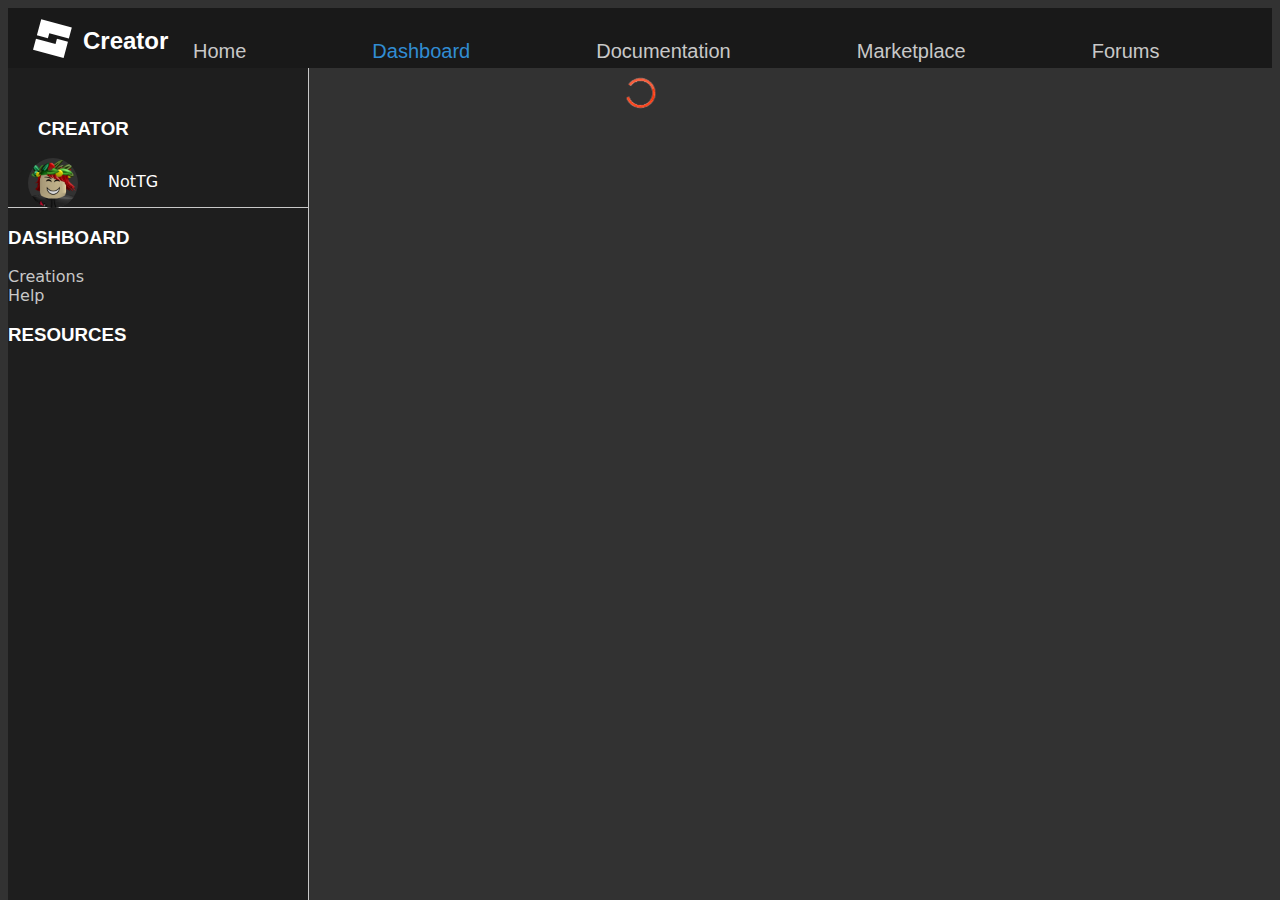
<file: create/develop-items.html>
<!DOCTYPE html>
<html lang="en">
<head>
    <meta charset="UTF-8">
    <meta http-equiv="X-UA-Compatible" content="IE=edge">
    <meta name="viewport" content="width=device-width, initial-scale=1.0">
    <title>Creator Dashboard</title>
    <link rel="icon" type="x-icon" href="l/img/studio_logo_blue.png"><link rel="shortcut icon" type="x-icon" href="l/img/studio_logo_blue.png"><link rel="stylesheet" onerror="Plaidblox.BundleDetector && Plaidblox.BundleDetector.reportBundleError(this)" data-bundlename="bodycss" data-bundle-source="Main" href="l/css/body.2dy88ashd.css"><link rel="icon" type="x-icon" href="l/img/studio_logo_blue.png"><link rel="shortcut icon" type="x-icon" href="l/img/studio_logo_blue.png"><link rel="stylesheet" onerror="Plaidblox.BundleDetector && Plaidblox.BundleDetector.reportBundleError(this)" data-bundlename="bodycss" data-bundle-source="Main" href="l/css/fonts.934efjsfjs.css"><link rel="stylesheet" onerror="Plaidblox.BundleDetector && Plaidblox.BundleDetector.reportBundleError(this)" data-bundlename="bodycss" data-bundle-source="Main" href="https://totallynottg.github.io/web.tgblox/games.tgblox.com/l.css">
</head>
<style>
    .creator-text {
        position: absolute;
        margin-top: -40px;
        margin-left: 75px;
    }
    .pages {
        font-size: 20px;
        margin-left: 110px;
        margin-top: -20px;
        background-color: rgb(25, 25, 25);
        border: 0px;
        color: rgb(200, 200, 200);
        cursor: pointer;
        transition: background-color 0.5s;
        height: 30px;
    }
    .on-tab {
        color: rgb(49, 141, 211);
    }
    .pages:hover {
        background-color: rgb(35, 35, 35);
    }
    .side-nav {
        background-color: rgb(30, 30, 30);
        width: 300px;
        height: 1000px;
        border-right: 0.5px solid rgb(200, 200, 200);
        position: fixed;
    }
    .cretext {
        position: absolute;
        margin-top: 50px;
        margin-left: 30px;
    }
    .profile {
        width: 50px;
        border-radius: 100px;
        background-color: rgb(50, 50, 50);
        margin-top: 90px;
        margin-left: 20px;
    }
    .username {
        margin-left: 100px;
        margin-top: -40px;
    }
    .creator {
        border-bottom: 0.5px solid rgb(200, 200, 200);
    }
    .option-nav {
        margin-left: auto;
        margin-right: auto;
        width: 100%;
        height: 200px;
        background-color: rgb(40, 40, 40);
    }
    .option-nav {
            margin-left: auto;
            margin-right: auto;
            width: 100%;
            height: 200px;
            background-color: rgb(40, 40, 40);
        }
        .creation-text {
            position: absolute;
            margin-left: 350px;
            font-size: 50px;
        }
        .option {
            width: 300px;
            height: 50px;
            margin-left: 300px;
            background-color: rgb(40, 40, 40);
            color: rgb(200, 200, 200);
            border: 0px;
            font-size: 22px;
            margin-top: 150px;
            cursor: pointer;
        }
        .option:hover {
            border-bottom: 1px solid rgb(94, 94, 255);
        }
        .selections {
            margin-left: 300px;
            height: 48px;
            border-bottom: 0.5px solid rgb(200, 200, 200);
            display: flex;
        }
        .sections {
            width: 160px;
            height: 48px;
            background-color: rgb(50,50,50);
            border: 0px;
            font-size: 20px;
            cursor: pointer;
        }
        .off-tab {
            color: white;
        }
        .sections:hover {
            background-color: rgb(60,60,60);
        }
        .model-bundle {
            margin-left: 320px;
            margin-top: 20px;
            display: flex;
        }
        .model-ids {
            width: 150px;
            margin-left: 20px;
        }
        .model-img {
            background-color: rgb(70,70,70);
            border-radius: 10px;
        }
        .footer {
            position: absolute;
            width: 500px;
            height: fit-content;
            margin-top: 600px;
            margin-left: 600px;
        }
        .main-logo {
            width: 200px;
        }
        .mainspinner {
            width: 100%;
            height: 50px;
            background: rgb(50,50,50) url(l/img/circle-loader.gif) no-repeat center;
            background-size: 17%;
            margin-left: 0px;
        }
</style>
<body>
    <nav class="top-nav">
        <a href="creations.html"><img src="l/img/studio_white.svg" class="logo"></a>
        <a href="https://totallynottg.github.io/web.tgblox"><button class="pages">Home</button></a>
        <h2 class="creator-text">Creator</h2>
        <button class="pages on-tab">Dashboard</button>
        <a href="https://totallynottg.github.io/create.tgblox/docs/docs"><button class="pages">Documentation</button></a>
        <a href="https://totallynottg.github.io/create.tgblox/marketplace/models"><button class="pages">Marketplace</button></a>
        <a href="https://totallynottg.github.io/devforums.tgblox"><button class="pages">Forums</button></a>
    </nav>
    <nav class="side-nav">
        <h3 class="cretext">CREATOR</h3>
        <div class="creator">
            <img src="l/img/user-profile.png" class="profile">
            <p class="username">NotTG</p>
        </div>
        <div class="options">
            <h3>DASHBOARD</h3>
            <a href="creations.html">Creations</a>
            <br>
            <a href="help.html">Help</a>
            <h3>RESOURCES</h3>
        </div>
    </nav>

    <div class="main mainspinner"></div>
    <script src='l/js/fill.chuck.ojaif3e0fiJODFJ03RKjf9dsjfjof3434.v1.js'></script>
</body>
</html>
</file>
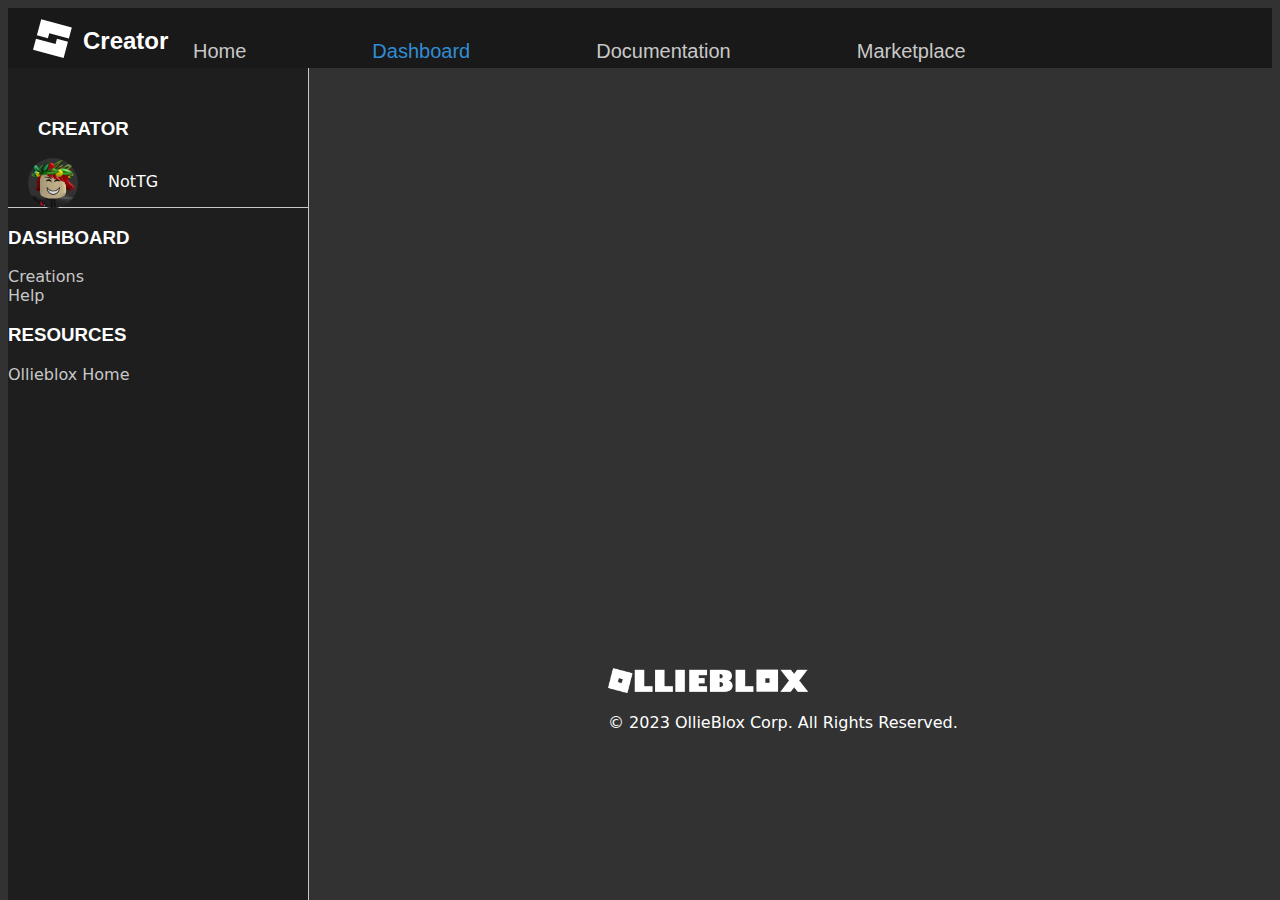
<file: create/help.html>
<!DOCTYPE html>
<html lang="en">
<head>
    <meta charset="UTF-8">
    <meta http-equiv="X-UA-Compatible" content="IE=edge">
    <meta name="viewport" content="width=device-width, initial-scale=1.0">
    <title>Creator Dashboard</title>
    <link rel="icon" type="x-icon" href="l/img/studio_logo_blue.png"><link rel="shortcut icon" type="x-icon" href="l/img/studio_logo_blue.png"><link rel="stylesheet" onerror="Plaidblox.BundleDetector && Plaidblox.BundleDetector.reportBundleError(this)" data-bundlename="bodycss" data-bundle-source="Main" href="l/css/body.2dy88ashd.css"><link rel="icon" type="x-icon" href="l/img/studio_logo_blue.png"><link rel="shortcut icon" type="x-icon" href="l/img/studio_logo_blue.png"><link rel="stylesheet" onerror="Plaidblox.BundleDetector && Plaidblox.BundleDetector.reportBundleError(this)" data-bundlename="bodycss" data-bundle-source="Main" href="l/css/fonts.934efjsfjs.css"><link rel="stylesheet" onerror="Plaidblox.BundleDetector && Plaidblox.BundleDetector.reportBundleError(this)" data-bundlename="bodycss" data-bundle-source="Main" href="https://totallynottg.github.io/web.tgblox/games.tgblox.com/l.css">
    <style>
        .creator-text {
            position: absolute;
            margin-top: -40px;
            margin-left: 75px;
        }
        .pages {
            font-size: 20px;
            margin-left: 110px;
            margin-top: -20px;
            background-color: rgb(25, 25, 25);
            border: 0px;
            color: rgb(200, 200, 200);
            cursor: pointer;
            transition: background-color 0.5s;
            height: 30px;
        }
        .on-tab {
            color: rgb(49, 141, 211);
        }
        .pages:hover {
            background-color: rgb(35, 35, 35);
        }
        .side-nav {
            background-color: rgb(30, 30, 30);
            width: 300px;
            height: 1000px;
            border-right: 0.5px solid rgb(200, 200, 200);
            position: fixed;
        }
        .cretext {
            position: absolute;
            margin-top: 50px;
            margin-left: 30px;
        }
        .profile {
            width: 50px;
            border-radius: 100px;
            background-color: rgb(50, 50, 50);
            margin-top: 90px;
            margin-left: 20px;
        }
        .username {
            margin-left: 100px;
            margin-top: -40px;
        }
        .creator {
            border-bottom: 0.5px solid rgb(200, 200, 200);
        }
        .option-nav {
            margin-left: auto;
            margin-right: auto;
            width: 100%;
            height: 200px;
            background-color: rgb(40, 40, 40);
        }
        .creation-text {
            position: absolute;
            margin-left: 350px;
            font-size: 50px;
        }
        .option {
            width: 300px;
            height: 50px;
            margin-left: 300px;
            background-color: rgb(40, 40, 40);
            color: rgb(200, 200, 200);
            border: 0px;
            font-size: 22px;
            margin-top: 150px;
            cursor: pointer;
        }
        .option:hover {
            border-bottom: 1px solid rgb(94, 94, 255);
        }
        .footer {
            position: absolute;
            width: 500px;
            height: fit-content;
            margin-top: 600px;
            margin-left: 600px;
        }
        .main-logo {
            width: 200px;
        }
    </style>
</head>
<body>
    <nav class="top-nav">
        <a href="creations.html"><img src="l/img/studio_white.svg" class="logo"></a>
        <h2 class="creator-text">Creator</h2>
        <a href="https://totallynottg.github.io/create.tgblox/docs/docs"><button class="pages">Home</button></a>
        <button class="pages on-tab">Dashboard</button>
        <a href="https://totallynottg.github.io/create.tgblox/docs/docs"><button class="pages">Documentation</button></a>
        <a href="https://totallynottg.github.io/create.tgblox/marketplace/models"><button class="pages">Marketplace</button></a>
    </nav>
    <nav class="side-nav">
        <h3 class="cretext">CREATOR</h3>
        <div class="creator">
            <img src="l/img/user-profile.png" class="profile">
            <p class="username">NotTG</p>
        </div>
        <div class="options">
            <h3>DASHBOARD</h3>
            <a href="creations.html">Creations</a>
            <br>
            <a href="help.html">Help</a>
            <h3>RESOURCES</h3>
            <a href="https://totallynottg.github.io/web.tgblox/home">Ollieblox Home</a>
        </div>
    </nav>
    <div class="main">
        <div class="footer">
            <img src="l/img/text-1669918561590.png" class="main-logo">
            <p class="copyright">© 2023 OllieBlox Corp. All Rights Reserved.</p>
        </div>
    </div> 
</body>
</html>
</file>
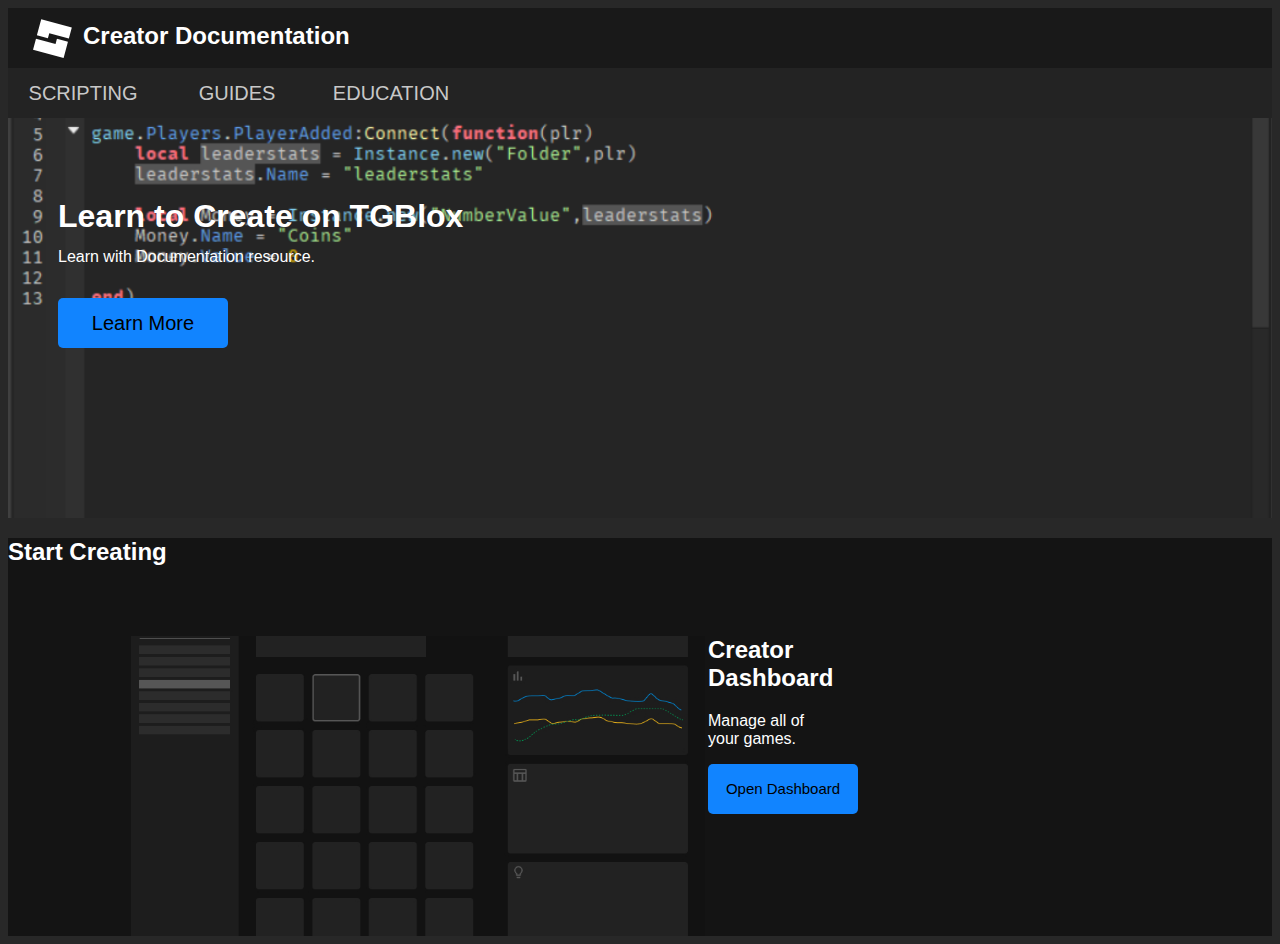
<file: docs/docs.html>
<!DOCTYPE html>
<html lang="en">
<head>
    <meta charset="UTF-8">
    <meta http-equiv="X-UA-Compatible" content="IE=edge">
    <meta name="viewport" content="width=device-width, initial-scale=1.0">
    <title>TGBlox Creator Documentation</title>
    <link rel="stylesheet" onerror="Plaidblox.BundleDetector && Plaidblox.BundleDetector.reportBundleError(this)" data-bundlename="bodycss" data-bundle-source="Main" href="l/css/body.color.291f.css"><link rel="stylesheet" onerror="Plaidblox.BundleDetector && Plaidblox.BundleDetector.reportBundleError(this)" data-bundlename="fonts" data-bundle-source="Main" href="l/css/fonts.2f91.css"><link rel="icon" type="x-icon" href="l/img/studio_logo_blue.png"><link rel="shortcut icon" type="x-icon" href="l/img/studio_logo_blue.png">
    <style>
        .creator-text {
            position: absolute;
            margin-top: -40px;
            margin-left: 75px;
        }
        .section-nav {
            background-color: rgb(35, 35, 35);
            width: 100%;
            height: 50px;
        }
        .pages {
            height: 100%;
            width: 150px;
            background-color: rgb(35, 35, 35);
            color: rgb(200, 200, 200);
            font-size: 20px;
            border: 0px;
            cursor: pointer;
        }
        .learnmore {
            width: 100%;
            height: 400px;
            background: url(l/img/scripting.png) no-repeat center;
            background-size: 100%;
        }
        .main-text {
            margin-top: 80px;
            margin-left: 50px;
            position: absolute;
        }
        .small-text {
            position: absolute;
            margin-top: 130px;
            margin-left: 50px;
        }
        .learn-more {
            cursor: pointer;
            width: 170px;
            height: 50px;
            margin-top: 180px;
            margin-left: 50px;
            border-radius: 5px;
            border: 0px;
            background-color: rgb(17, 132, 255);
            font-size: 20px
        }
        .learn-more:hover {
            background-color: rgb(60, 77, 123);
        }
        .recently {
            width: 100%;
            height: fit-content;
            background-color: rgb(20, 20, 20);
        }
        .start-creating {
            background: url(l/img/Dashboard.jpg) no-repeat center;
            background-size: 70%;
            width: 820px;
            height: 300px;
        }
        .creator-dashboard-link {
            margin-top: 70px;
            margin-left: 700px;
        }
        .disc {
            margin-left: 700px;
        }
        .link-dashboard {
            width: 150px;
            height: 50px;
            background-color: rgb(17, 132, 255);
            margin-left: 700px;
            border-radius: 5px;
            border: 0px;
            font-size: 15px;
            cursor: pointer;
        }
        .link-dashboard:hover {
            background-color: rgb(60, 77, 123);
        }
    </style>
</head>
<body>
    <nav class="top-nav">
        <a href="docs"><img src="l/img/studio_white.svg" class="logo">
        <h2 class="creator-text">Creator Documentation</h2>
    </nav>
    <nav class="section-nav">
        <button class="pages"><a href="scripting">SCRIPTING</a></button>
        <button class="pages"><a href="guides">GUIDES</a></button>
        <button class="pages"><a href="education">EDUCATION</a></button>
    </nav>
    <div class="main">
        <div class="learnmore">
            <h1 class="main-text">Learn to Create on TGBlox</h1>
            <p class="small-text">Learn with Documentation resource.</p>
            <a href="about.html"><button class="learn-more">Learn More</button></a>
        </div>
        <div class="recently">
            <h2>Start Creating</h2>
            <div class="start-creating">
                <h2 class="creator-dashboard-link">Creator Dashboard</h2>
                <p class="disc">Manage all of your games.</p>
                <a href="https://totallynottg.github.io/create.tgblox/create/creations"><button class="link-dashboard">Open Dashboard</button></a>
            </div>
        </div>
    </div>
</body>
</html>
</file>
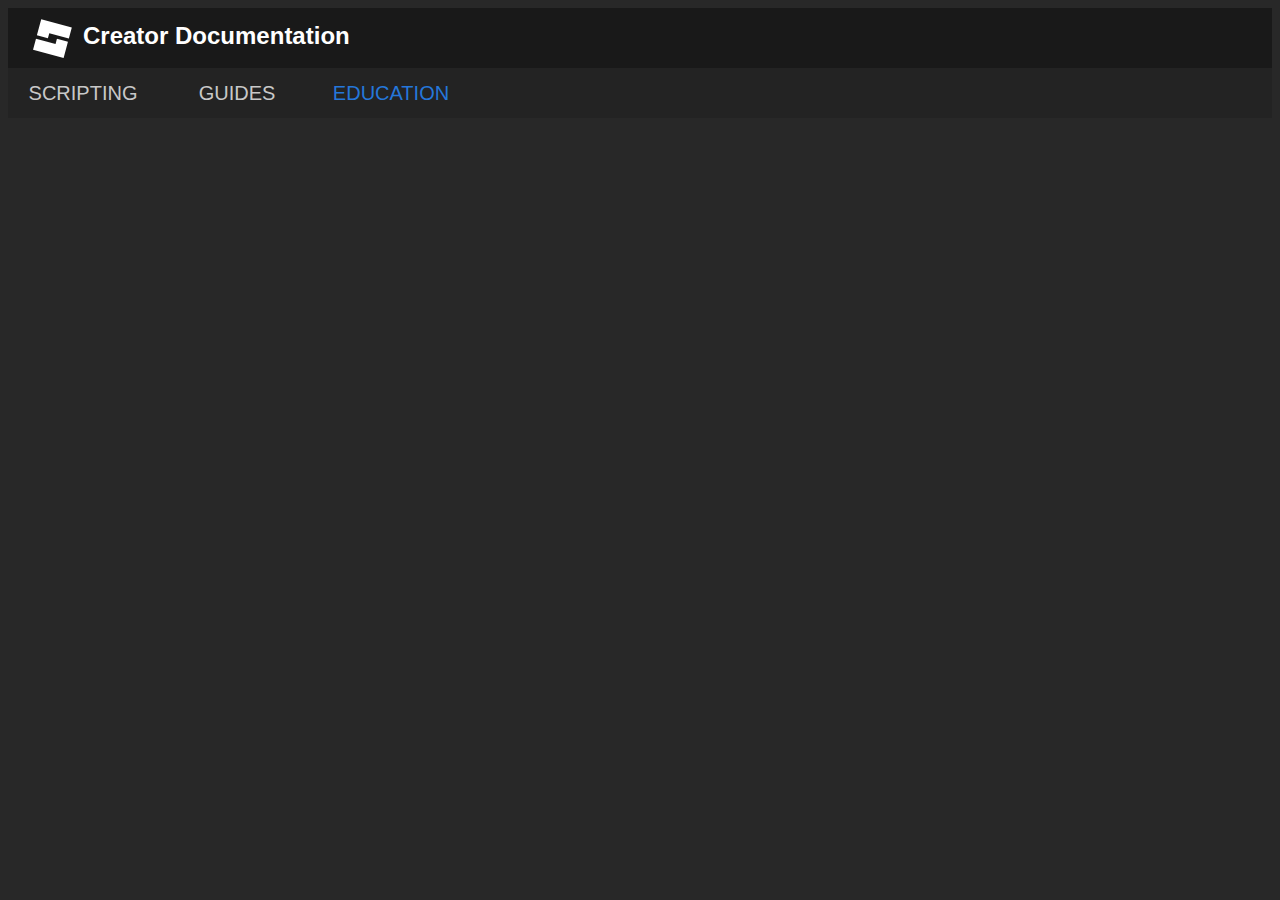
<file: docs/education.html>
<!DOCTYPE html>
<html lang="en">
<head>
    <meta charset="UTF-8">
    <meta http-equiv="X-UA-Compatible" content="IE=edge">
    <meta name="viewport" content="width=device-width, initial-scale=1.0">
    <title>TGBlox Creator Documentation</title>
    <link rel="stylesheet" onerror="Plaidblox.BundleDetector && Plaidblox.BundleDetector.reportBundleError(this)" data-bundlename="bodycss" data-bundle-source="Main" href="l/css/body.color.291f.css"><link rel="stylesheet" onerror="Plaidblox.BundleDetector && Plaidblox.BundleDetector.reportBundleError(this)" data-bundlename="fonts" data-bundle-source="Main" href="l/css/fonts.2f91.css"><link rel="icon" type="x-icon" href="l/img/studio_logo_blue.png"><link rel="shortcut icon" type="x-icon" href="l/img/studio_logo_blue.png">
    <style>
        .creator-text {
            position: absolute;
            margin-top: -40px;
            margin-left: 75px;
        }
        .section-nav {
            background-color: rgb(35, 35, 35);
            width: 100%;
            height: 50px;
        }
        .pages {
            height: 100%;
            width: 150px;
            background-color: rgb(35, 35, 35);
            color: rgb(200, 200, 200);
            font-size: 20px;
            border: 0px;
            cursor: pointer;
        }
        .learnmore {
            width: 100%;
            height: 400px;
            background: url(l/img/scripting.png) no-repeat center;
            background-size: 100%;
        }
        .main-text {
            margin-top: 80px;
            margin-left: 50px;
            position: absolute;
        }
        .small-text {
            position: absolute;
            margin-top: 130px;
            margin-left: 50px;
        }
        .learn-more {
            cursor: pointer;
            width: 170px;
            height: 50px;
            margin-top: 180px;
            margin-left: 50px;
            border-radius: 5px;
            border: 0px;
            background-color: rgb(17, 132, 255);
            font-size: 20px
        }
        .learn-more:hover {
            background-color: rgb(60, 77, 123);
        }
        .pages {
            height: 100%;
            width: 150px;
            background-color: rgb(35, 35, 35);
            color: rgb(37, 119, 218);
            font-size: 20px;
            border: 0px;
            cursor: pointer;
        }
        .recently {
            width: 100%;
            height: fit-content;
            background-color: rgb(20, 20, 20);
        }
    </style>
</head>
<body>
    <nav class="top-nav">
        <a href=".html"><img src="l/img/studio_white.svg" class="logo"></a>
        <h2 class="creator-text">Creator Documentation</h2>
    </nav>
    <nav class="section-nav">
        <button class="pages"><a href="scripting.html">SCRIPTING</a></button>
        <button class="pages"><a href="guides.html">GUIDES</a></button>
        <button class="pages">EDUCATION</button>
    </nav>
</file>
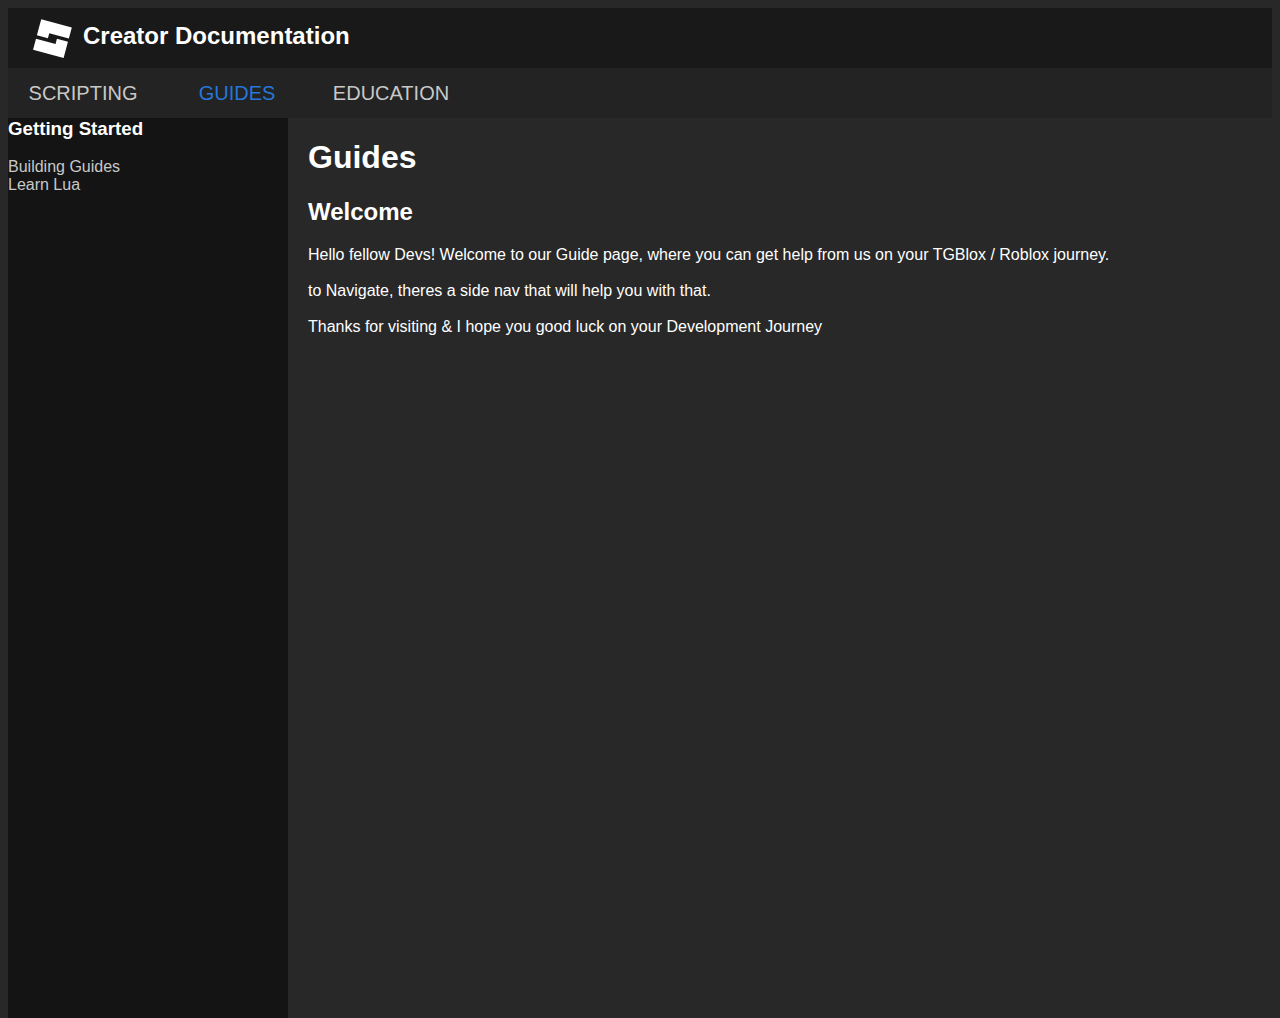
<file: docs/guides.html>
<!DOCTYPE html>
<html lang="en">
<head>
    <meta charset="UTF-8">
    <meta http-equiv="X-UA-Compatible" content="IE=edge">
    <meta name="viewport" content="width=device-width, initial-scale=1.0">
    <title>Guides | TGBlox Creator Documentation</title>
    <link rel="stylesheet" onerror="Plaidblox.BundleDetector && Plaidblox.BundleDetector.reportBundleError(this)" data-bundlename="bodycss" data-bundle-source="Main" href="l/css/body.color.291f.css"><link rel="stylesheet" onerror="Plaidblox.BundleDetector && Plaidblox.BundleDetector.reportBundleError(this)" data-bundlename="fonts" data-bundle-source="Main" href="l/css/fonts.2f91.css"><link rel="icon" type="x-icon" href="l/img/studio_logo_blue.png"><link rel="shortcut icon" type="x-icon" href="l/img/studio_logo_blue.png">
    <style>
        .creator-text {
            position: absolute;
            margin-top: -40px;
            margin-left: 75px;
        }
        .section-nav {
            background-color: rgb(35, 35, 35);
            width: 100%;
            height: 50px;
        }
        .pages {
            height: 100%;
            width: 150px;
            background-color: rgb(35, 35, 35);
            color: rgb(200, 200, 200);
            font-size: 20px;
            border: 0px;
            cursor: pointer;
        }
        .learnmore {
            width: 100%;
            height: 400px;
            background: url(l/img/scripting.png) no-repeat center;
            background-size: 100%;
        }
        .main-text {
            margin-top: 80px;
            margin-left: 50px;
            position: absolute;
        }
        .small-text {
            position: absolute;
            margin-top: 130px;
            margin-left: 50px;
        }
        .pages {
            height: 100%;
            width: 150px;
            background-color: rgb(35, 35, 35);
            color: rgb(37, 119, 218);
            font-size: 20px;
            border: 0px;
            cursor: pointer;
        }
        .learn-more {
            cursor: pointer;
            width: 170px;
            height: 50px;
            margin-top: 180px;
            margin-left: 50px;
            border-radius: 5px;
            border: 0px;
            background-color: rgb(17, 132, 255);
            font-size: 20px
        }
        .learn-more:hover {
            background-color: rgb(60, 77, 123);
        }
        .recently {
            width: 100%;
            height: fit-content;
            background-color: rgb(20, 20, 20);
        }
        .side-nav {
            width: 280px;
            height: 900px;
            background-color: rgb(20, 20, 20);
            margin-top: -19px;
        }
        .main-part {
            margin-top: -900px;
            margin-left: 300px;
        }
    </style>
</head>
<body>
    <nav class="top-nav">
        <a href="docs"><img src="l/img/studio_white.svg" class="logo"></a>
        <h2 class="creator-text">Creator Documentation</h2>
    </nav>
    <nav class="section-nav">
        <button class="pages"><a href="scripting">SCRIPTING</a></button>
        <button class="pages">GUIDES</button>
        <button class="pages"><a href="education">EDUCATION</a></button>
    </nav>
    <nav class="side-nav">
        <h3>Getting Started</h3>
        <a href="">Building Guides</a>
        <br>
        <a href="scripting.html">Learn Lua</a>
    </nav>
    <div class="main-part">
        <h1>Guides</h1>
        <h2>Welcome</h2>
        <p>Hello fellow Devs! Welcome to our Guide page, where you can get help from us on your TGBlox / Roblox journey. 
            <br>
            <br>
            to Navigate, theres a side nav that will help you with that.
            <br>
            <br>
            Thanks for visiting & I hope you good luck on your Development Journey
        </p>
    </div>
</body>
</html>
</file>
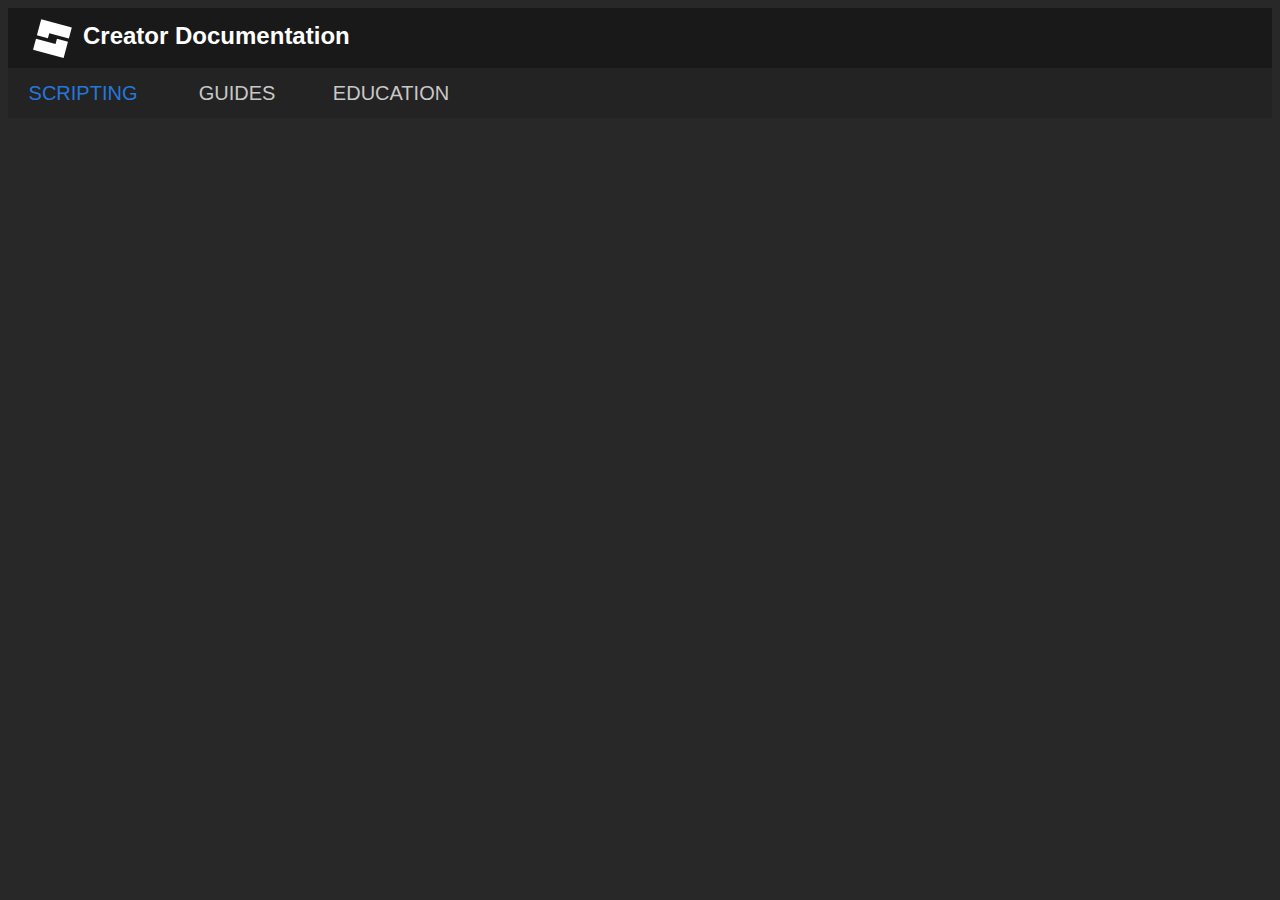
<file: docs/scripting.html>
<!DOCTYPE html>
<html lang="en">
<head>
    <meta charset="UTF-8">
    <meta http-equiv="X-UA-Compatible" content="IE=edge">
    <meta name="viewport" content="width=device-width, initial-scale=1.0">
    <title>Scriping | TGBlox Creator Documentation</title>
    <link rel="stylesheet" onerror="Plaidblox.BundleDetector && Plaidblox.BundleDetector.reportBundleError(this)" data-bundlename="bodycss" data-bundle-source="Main" href="l/css/body.color.291f.css"><link rel="stylesheet" onerror="Plaidblox.BundleDetector && Plaidblox.BundleDetector.reportBundleError(this)" data-bundlename="fonts" data-bundle-source="Main" href="l/css/fonts.2f91.css"><link rel="icon" type="x-icon" href="l/img/studio_logo_blue.png"><link rel="shortcut icon" type="x-icon" href="l/img/studio_logo_blue.png">
    <style>
        .creator-text {
            position: absolute;
            margin-top: -40px;
            margin-left: 75px;
        }
        .section-nav {
            background-color: rgb(35, 35, 35);
            width: 100%;
            height: 50px;
        }
        .pages {
            height: 100%;
            width: 150px;
            background-color: rgb(35, 35, 35);
            color: rgb(37, 119, 218);
            font-size: 20px;
            border: 0px;
            cursor: pointer;
        }
    </style>
</head>
<body>
    <nav class="top-nav">
        <a href=".html"><img src="l/img/studio_white.svg" class="logo"></a>
        <h2 class="creator-text">Creator Documentation</h2>
    </nav>
    <nav class="section-nav">
        <button class="pages">SCRIPTING</button>
        <button class="pages"><a href="guides.html">GUIDES</a></button>
        <button class="pages"><a href="education.html">EDUCATION</a></button>
    </nav>
</body>
</html>
</file>
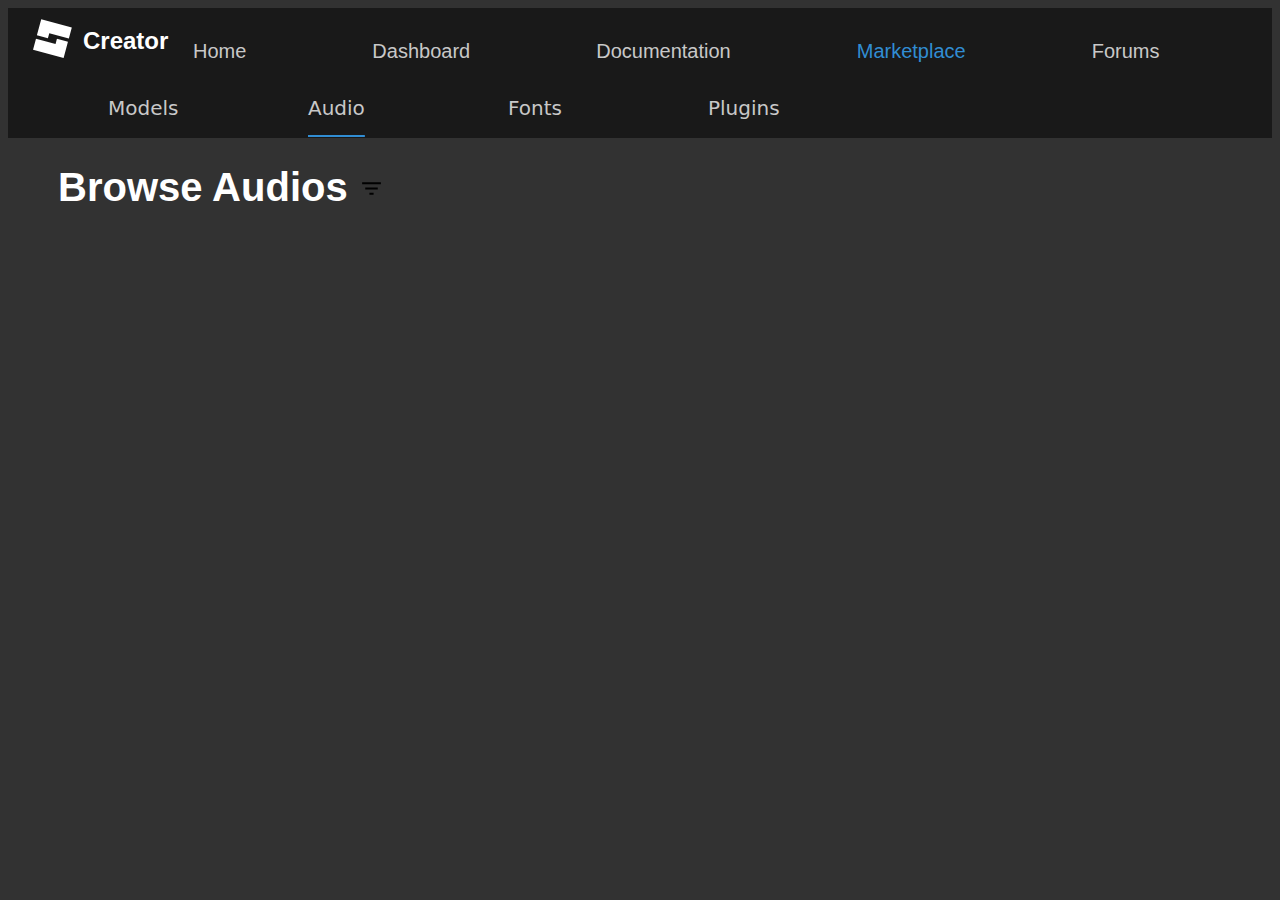
<file: marketplace/audio.html>
<!DOCTYPE html>
<html lang="en">
<head>
    <meta charset="UTF-8">
    <meta http-equiv="X-UA-Compatible" content="IE=edge">
    <meta name="viewport" content="width=device-width, initial-scale=1.0">
    <title>Audios - Creator Marketplace</title>
    <link rel="icon" type="x-icon" href="l/img/studio_logo_blue.png"><link rel="shortcut icon" type="x-icon" href="l/img/studio_logo_blue.png"><link rel="stylesheet" onerror="Plaidblox.BundleDetector && Plaidblox.BundleDetector.reportBundleError(this)" data-bundlename="bodycss" data-bundle-source="Main" href="l/css/body.color.28fs9adshifsaf.css"><link rel="icon" type="x-icon" href="l/img/studio_logo_blue.png"><link rel="shortcut icon" type="x-icon" href="l/img/studio_logo_blue.png"><link rel="stylesheet" onerror="Plaidblox.BundleDetector && Plaidblox.BundleDetector.reportBundleError(this)" data-bundlename="bodycss" data-bundle-source="Main" href="l/css/fonts.28weydshdfg24f.css"><link rel="stylesheet" onerror="Plaidblox.BundleDetector && Plaidblox.BundleDetector.reportBundleError(this)" data-bundlename="bodycss" data-bundle-source="Main" href="https://totallynottg.github.io/web.tgblox/games.tgblox.com/l.css">
    <style>
        .creator-text {
            position: absolute;
            margin-top: -40px;
            margin-left: 75px;
        }
        .pages {
            font-size: 20px;
            margin-left: 110px;
            margin-top: -20px;
            background-color: rgb(25, 25, 25);
            border: 0px;
            color: rgb(200, 200, 200);
            cursor: pointer;
            transition: background-color 0.5s;
            height: 30px;
        }
        .on-tab {
            color: rgb(49, 141, 211);
        }
        .pages:hover {
            background-color: rgb(35, 35, 35);
        }
        .second-nav {
            background-color: rgb(25, 25, 25);
            width: 100%;
            height: 70px;
        }
        .selections1 {
            font-size: 20px;
            margin-left: 100px;
            text-underline-offset: 20px;
            position: absolute;
            margin-top: 28px;
            width: 65px;
            height: 44px;
        }
        .selections1:hover {
            background-color: rgb(40, 40, 40);
        }
        .selections2 {
            font-size: 20px;
            margin-left: 300px;
            text-underline-offset: 20px;
            position: absolute;
            margin-top: 28px;
            width: 65px;
            height: 44px;
        }
        .selections2:hover {
            background-color: rgb(40, 40, 40);
        }
        .selections3 {
            font-size: 20px;
            margin-left: 500px;
            text-underline-offset: 20px;
            position: absolute;
            margin-top: 28px;
            width: 65px;
            height: 44px;
        }
        .selections3:hover {
            background-color: rgb(40, 40, 40);
        }
        .selections4 {
            font-size: 20px;
            margin-left: 700px;
            text-underline-offset: 20px;
            position: absolute;
            margin-top: 28px;
            width: 65px;
            height: 44px;
        }
        .selections4:hover {
            background-color: rgb(40, 40, 40);
        }
        .on-page {
            text-decoration: underline rgb(49, 141, 211);
        }
        .svg-img {
            width: 25px;
        }
        .svg-color {
            color: white;
        }
        .browse-text {
            font-size: 40px;
            margin-left: 50px;
        }
        .models {
            background-color: rgb(65, 65, 65);
            border: 0px;
            border-radius: 10px;
            margin-left: 50px;
        }
    </style>  
</head>
<body>
    <nav class="top-nav">
        <a href="creations.html"><img src="l/img/studio_white.svg" class="logo"></a>
        <h2 class="creator-text">Creator</h2>
        <a href="https://totallynottg.github.io/web.tgblox/home"><button class="pages">Home</button></a>
        <a href="https://totallynottg.github.io/create.tgblox/create/creations"><button class="pages">Dashboard</button></a>
        <a href="https://totallynottg.github.io/create.tgblox/docs/docs"><button class="pages">Documentation</button></a>
        <button class="pages on-tab">Marketplace</button></a>
        <a href="https://totallynottg.github.io/devforums.tgblox"><button class="pages">Forums</button></a>
    </nav>
    <nav class="second-nav">
        <a class="selections1" href="models.html">Models</a>
        <a class="selections2 on-page" href="audio.html">Audio</a>
        <a class="selections3" href="fonts.html">Fonts</a>
        <a class="selections4" href="plugins.html">Plugins</a>
    </nav>
    <div class="main">
        <h1 class="browse-text">Browse Audios <svg class="svg-img svg-color" focusable="false" viewBox="0 0 24 24" aria-hidden="true"><path d="M10 18h4v-2h-4v2zM3 6v2h18V6H3zm3 7h12v-2H6v2z"></path></svg></h1>
    </div>
</body>
</html>
</file>
<file: create/l/css/body.2dy88ashd.css>
body{background-color: rgb(50, 50, 50);}.top-nav{background-color: rgb(25, 25, 25); width: 100%; height: 60px; position: sticky;top: 0px;} .logo {height: 40px; margin-top: 10px; margin-left: 25px; cursor: pointer;}
</file>
<file: create/l/css/fonts.934efjsfjs.css>
p  {
    font-family: system-ui, -apple-system, BlinkMacSystemFont, 'Segoe UI', Roboto, Oxygen, Ubuntu, Cantarell, 'Open Sans', 'Helvetica Neue', sans-serif;
    color: white;
}
a {
    font-family: system-ui, -apple-system, BlinkMacSystemFont, 'Segoe UI', Roboto, Oxygen, Ubuntu, Cantarell, 'Open Sans', 'Helvetica Neue', sans-serif;
    color: rgb(200, 200, 200);
    text-decoration: none;
}
h1 {
    font-family: 'Franklin Gothic Medium', 'Arial Narrow', Arial, sans-serif;
    color: white;
}
h2 {
    font-family: 'Franklin Gothic Medium', 'Arial Narrow', Arial, sans-serif;
    color: white;
}
h3 {
    font-family: 'Franklin Gothic Medium', 'Arial Narrow', Arial, sans-serif;
    color: white;
}
h4 {
    font-family: 'Franklin Gothic Medium', 'Arial Narrow', Arial, sans-serif;
    color: white;
}
h5 {
    font-family: 'Franklin Gothic Medium', 'Arial Narrow', Arial, sans-serif;
    color: white;
}
h6 {
    font-family: 'Franklin Gothic Medium', 'Arial Narrow', Arial, sans-serif;
    color: white;
}
</file>
<file: docs/l/css/body.color.291f.css>
body {background-color: rgb(40, 40, 40);} .top-nav{background-color: rgb(25, 25, 25); width: 100%; height: 60px;} .logo {height: 40px; margin-top: 10px; margin-left: 25px; cursor: pointer;}
</file>
<file: docs/l/css/fonts.2f91.css>
p {
    font-family: HCo Gotham SSm, Helvetica, Arial, san-serif;
    color: white;
}
a {
    font-family: HCo Gotham SSm, Helvetica, Arial, san-serif;
    color: rgb(200, 200, 200);
    text-decoration: none;
}
h1 {
    font-family: HCo Gotham SSm, Helvetica, Arial, san-serif;
    color: white;
}
h2 {
    font-family: HCo Gotham SSm, Helvetica, Arial, san-serif;
    color: white;
}
h3 {
    font-family: HCo Gotham SSm, Helvetica, Arial, san-serif;
    color: white;
}
h4 {
    font-family: HCo Gotham SSm, Helvetica, Arial, san-serif;
    color: white;
}
h5 {
    font-family: HCo Gotham SSm, Helvetica, Arial, san-serif;
    color: white;
}
h6 {
    font-family: HCo Gotham SSm, Helvetica, Arial, san-serif;
    color: white;
}
</file>
<file: marketplace/l/css/body.color.28fs9adshifsaf.css>
body{background-color: rgb(50, 50, 50);}.top-nav{background-color: rgb(25, 25, 25); width: 100%; height: 60px; position: sticky;top: 0px;} .logo {height: 40px; margin-top: 10px; margin-left: 25px; cursor: pointer;}
</file>
<file: marketplace/l/css/fonts.28weydshdfg24f.css>
p  {
    font-family: system-ui, -apple-system, BlinkMacSystemFont, 'Segoe UI', Roboto, Oxygen, Ubuntu, Cantarell, 'Open Sans', 'Helvetica Neue', sans-serif;
    color: white;
}
a {
    font-family: system-ui, -apple-system, BlinkMacSystemFont, 'Segoe UI', Roboto, Oxygen, Ubuntu, Cantarell, 'Open Sans', 'Helvetica Neue', sans-serif;
    color: rgb(200, 200, 200);
    text-decoration: none;
}
h1 {
    font-family: 'Franklin Gothic Medium', 'Arial Narrow', Arial, sans-serif;
    color: white;
}
h2 {
    font-family: 'Franklin Gothic Medium', 'Arial Narrow', Arial, sans-serif;
    color: white;
}
h3 {
    font-family: 'Franklin Gothic Medium', 'Arial Narrow', Arial, sans-serif;
    color: white;
}
h4 {
    font-family: 'Franklin Gothic Medium', 'Arial Narrow', Arial, sans-serif;
    color: white;
}
h5 {
    font-family: 'Franklin Gothic Medium', 'Arial Narrow', Arial, sans-serif;
    color: white;
}
h6 {
    font-family: 'Franklin Gothic Medium', 'Arial Narrow', Arial, sans-serif;
    color: white;
}
</file>
